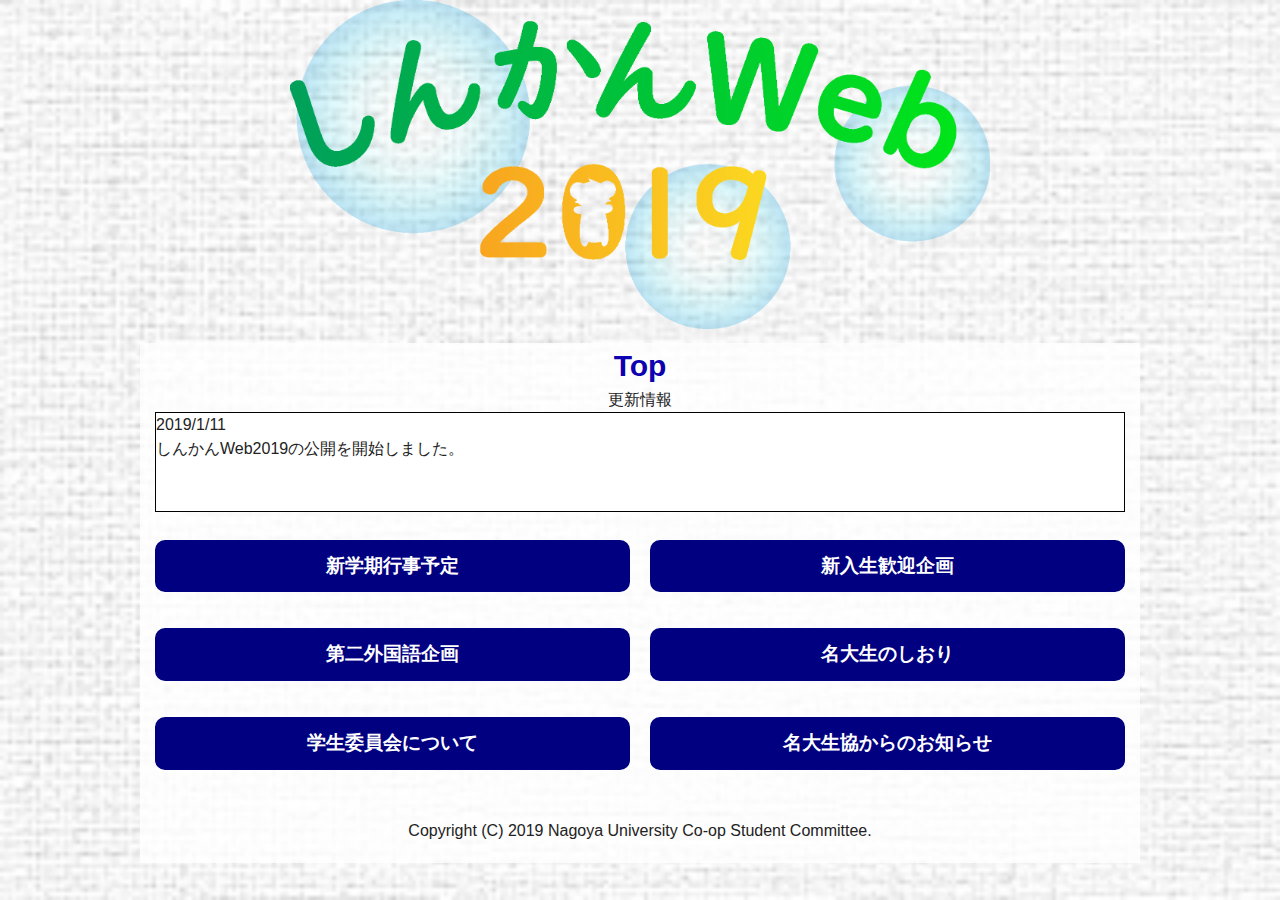
<file: index.html>
﻿<!doctype html>
<html class="no-js" lang="en">
<head>
 <meta charset="utf-8" />
 <meta name="viewport" content="width=device-width, initial-scale=1.0">
 <meta name="description" content="2018年度名古屋大学新入生のためのホームページ。">
 <meta name="keywords" content="しんかん,新歓,しんかんweb,しんかんWeb,名大,新入生,名古屋大学,Me~dia,Me-dia,学生委員会,SC">
 <title>しんかんWeb 2019</title>
 <link rel="stylesheet" href="css/foundation.css">
 <link rel="stylesheet" href="sinkanweb0-1.css">
 <script src="js/vendor/modernizr.js"></script>
</head>
<body>
 <header class="row">
  <div class="large-12 columns">
   <a href="index.html"><img id="logo" src="logo.png" alt="ロゴ"></a>
  </div>
 </header>
 
 <div class="row full-width content-area contents">
                <div class="title">Top</div>
           <div class="large-centered columns">
              更新情報<br>
              <div class="box">
2019/1/11<br>しんかんWeb2019の公開を開始しました。

                </div>

           </div>
 </div>
 <div class="row full-width content-area contents">
           <div class="large-centered columns">
<ul class="small-block-grid-1 medium-block-grid-2">
<p>
        <li><a href="schedule/schedule.html"><div class="block"><big>新学期行事予定</big></div></a></li>
        <li><a href="sinkan/welcome.html"><div class="block"><big>新入生歓迎企画</big></div></a></li>
        <li><a href="language/language.html"><div class="block"><big>第二外国語企画</div></big></a></li>
        <li><a href="guide/guide.html"><div class="block"><big>名大生のしおり</big></div></a></li>
        <li><a href="sc/sc.html"><div class="block"><big>学生委員会について</big></div></a></li>
        <li><a href="http://nucoop.jp/fresh/"><div class="block"><big>名大生協からのお知らせ</big></div></a></li>
</ul>
</p>
           </div>
 </div>
 <div class="row">
  <div class="large-12 columns contents">
   <p>Copyright (C) 2019 Nagoya University Co-op Student Committee.</p>
  </div>
 </div>
</body>
</html>
</file>
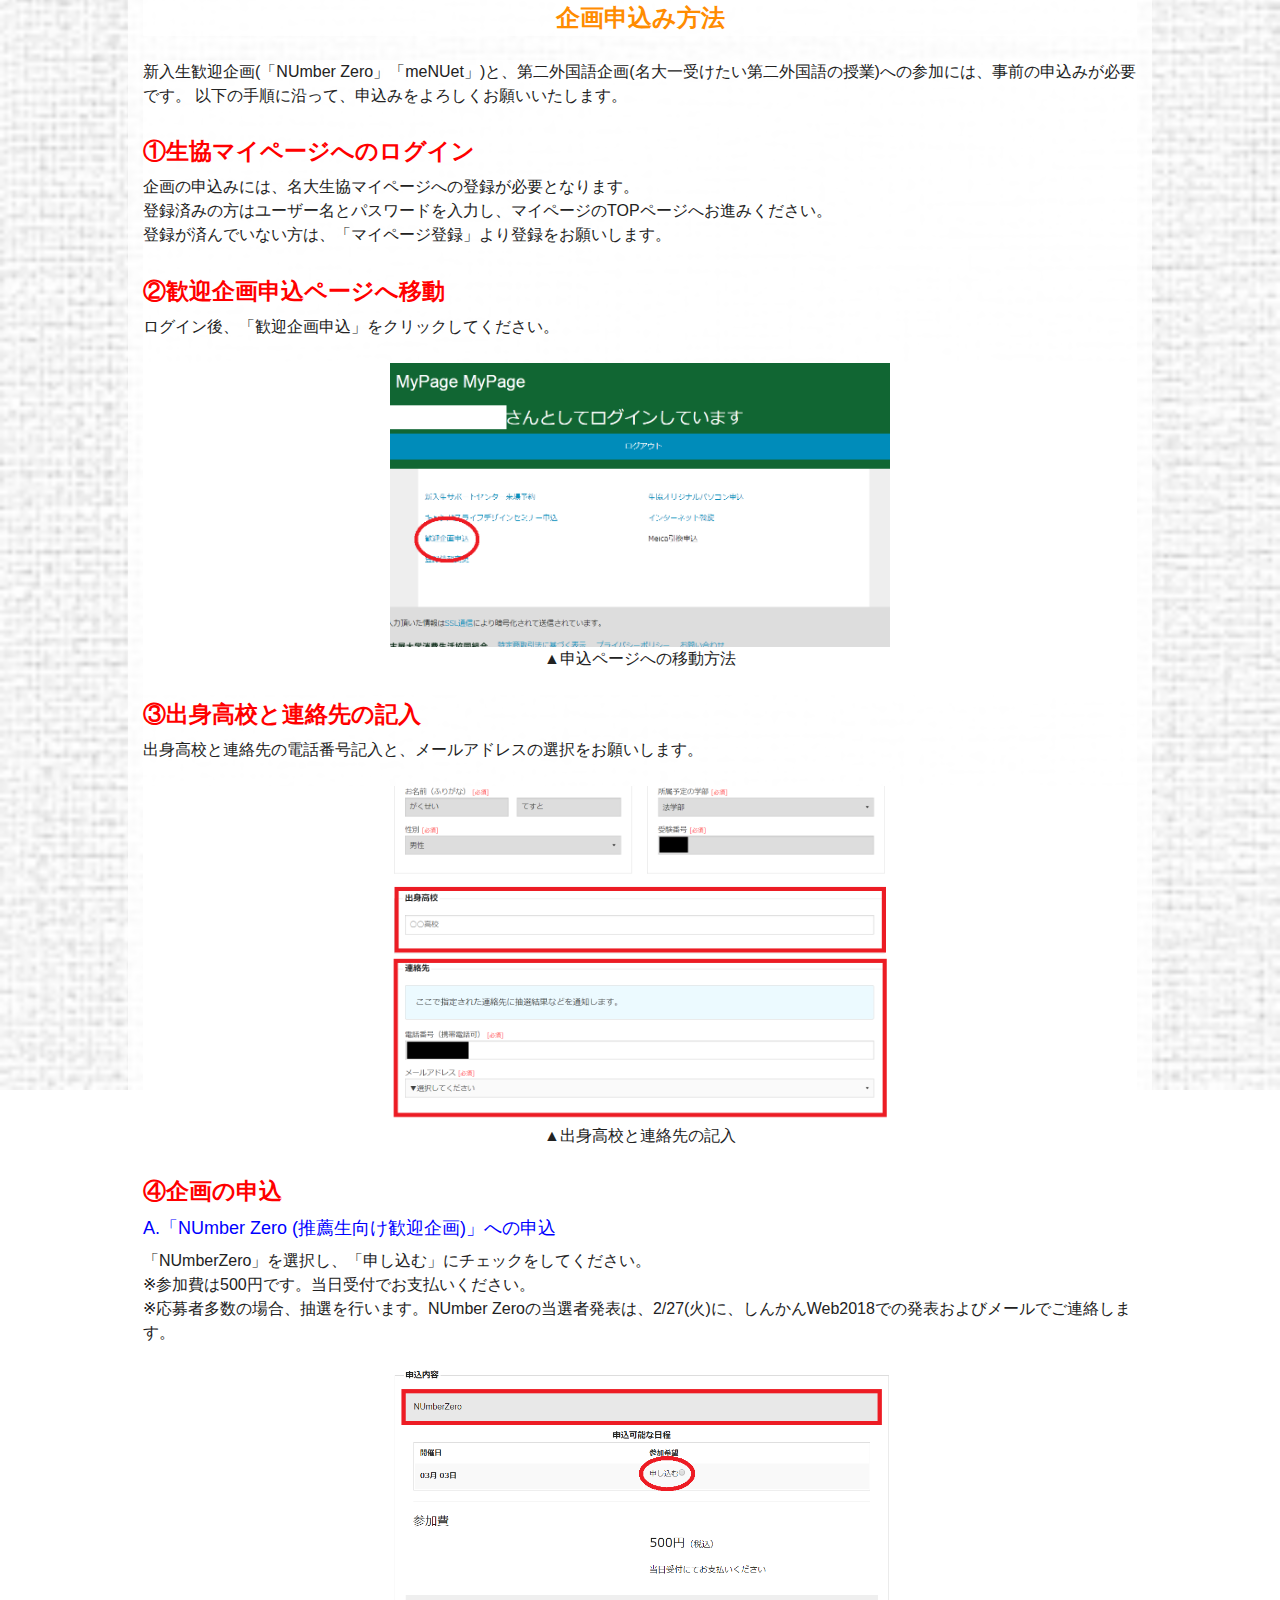
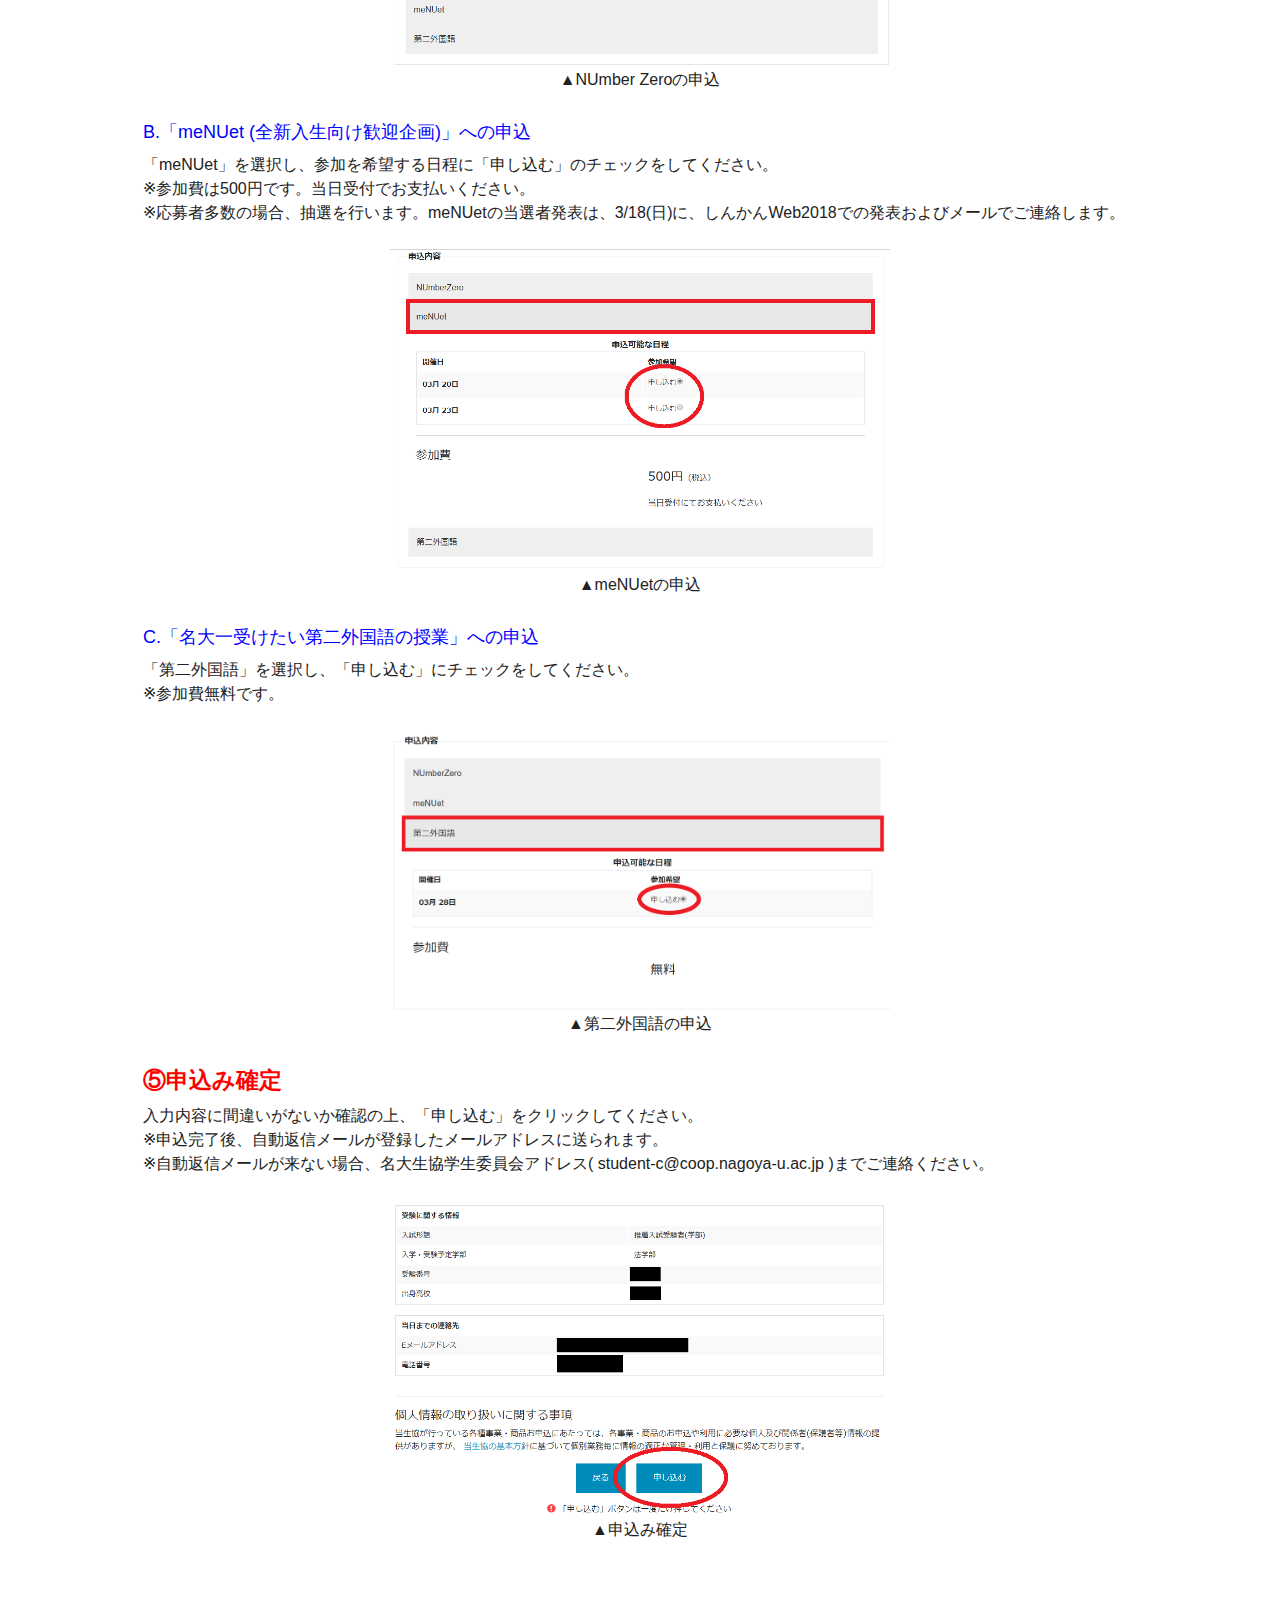
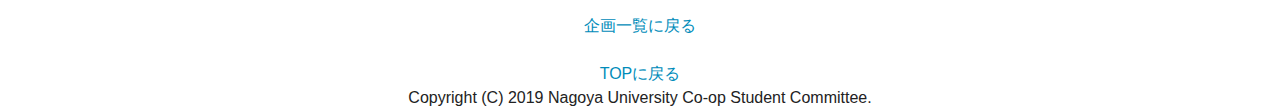
<file: sinkan/method/index.html>
﻿<!doctype html>
<html class="no-js" lang="en">
<head>
 <meta charset="utf-8" />
 <meta name="viewport" content="width=device-width, initial-scale=1.0" />
 <meta name="description" content="2018年度名古屋大学新入生のためのホームページ。"/>
 <meta name="keywords" content="しんかん,新歓,しんかんweb,しんかんWeb,名大,新入生,名古屋大学,Me~dia,Me-dia,学生委員会,SC"/>
 <title>企画申込み方法</title>
<link rel="stylesheet" href="../../css/foundation.css" />
 <link rel="stylesheet" href="sinkanweb4-2.css" />
<script src="../../js/vendor/modernizr.js"></script>
</script>

</head>
<body>
 <div class="large-centered columns">
   <div id="header">企画申込み方法</div><br>
   <div id="content">

新入生歓迎企画(「NUmber Zero」「meNUet」)と、第二外国語企画(名大一受けたい第二外国語の授業)への参加には、事前の申込みが必要です。
以下の手順に沿って、申込みをよろしくお願いいたします。

<br><br>
<h4><font color="#FF0000"><b>①生協マイページへのログイン</b></font></h4>
企画の申込みには、名大生協マイページへの登録が必要となります。<br>
登録済みの方はユーザー名とパスワードを入力し、マイページのTOPページへお進みください。<br>
登録が済んでいない方は、「マイページ登録」より登録をお願いします。<br><br>

<h4><font color="#FF0000"><b>②歓迎企画申込ページへ移動</b></font></h4>
ログイン後、「歓迎企画申込」をクリックしてください。<br><br>


<div id="photo">
<img src="web0.png" alt="web0"><br>
▲申込ページへの移動方法<br><br>
</div>


<h4><font color="#FF0000"><b>③出身高校と連絡先の記入</b></font></h4>
出身高校と連絡先の電話番号記入と、メールアドレスの選択をお願いします。<br><br>
<div id="photo">
<img src="web1.png" alt="web1"><br>
▲出身高校と連絡先の記入<br><br>
</div>



<h4><font color="#FF0000"><b>④企画の申込</b></font></h4>
<h5><font color="#0000FF">A.「NUmber Zero (推薦生向け歓迎企画)」への申込</font></h5>
「NUmberZero」を選択し、「申し込む」にチェックをしてください。<br>
※参加費は500円です。当日受付でお支払いください。<br>
※応募者多数の場合、抽選を行います。NUmber Zeroの当選者発表は、2/27(火)に、しんかんWeb2018での発表およびメールでご連絡します。
<br><br>
<div id="photo">
<img src="web2.png" alt="web2"><br>
▲NUmber Zeroの申込<br><br>
</div>


<h5><font color="#0000FF">B.「meNUet (全新入生向け歓迎企画)」への申込</font></h5>
「meNUet」を選択し、参加を希望する日程に「申し込む」のチェックをしてください。<br>
※参加費は500円です。当日受付でお支払いください。<br>
※応募者多数の場合、抽選を行います。meNUetの当選者発表は、3/18(日)に、しんかんWeb2018での発表およびメールでご連絡します。
<br><br>
<div id="photo">
<img src="web3.png" alt="web3"><br>
▲meNUetの申込<br><br>
</div>

<h5><font color="#0000FF">C.「名大一受けたい第二外国語の授業」への申込</font></h5>
「第二外国語」を選択し、「申し込む」にチェックをしてください。<br>
※参加費無料です。<br><br>
<div id="photo">
<img src="web4.png" alt="web1"><br>
▲第二外国語の申込<br><br>
</div>



<h4><font color="#FF0000"><b>⑤申込み確定</b></font></h4>
入力内容に間違いがないか確認の上、「申し込む」をクリックしてください。<br>
※申込完了後、自動返信メールが登録したメールアドレスに送られます。<br>
※自動返信メールが来ない場合、名大生協学生委員会アドレス( student-c@coop.nagoya-u.ac.jp )までご連絡ください。<br><br>
<div id="photo">
<img src="web5.png" alt="web5"><br>
▲申込み確定<br><br>
</div>




<br><br>

<center><a href="../welcome.html">企画一覧に戻る</a></center><br>

   </div>
</div>
<div><center><a href="../../index.html">TOPに戻る</a></center></div>
 <div class="row">
  <div class="large-12 columns contents">
   <center>Copyright (C) 2019 Nagoya University Co-op Student Committee.</center>
  </div>
 </div>
</body>
</html>
</file>
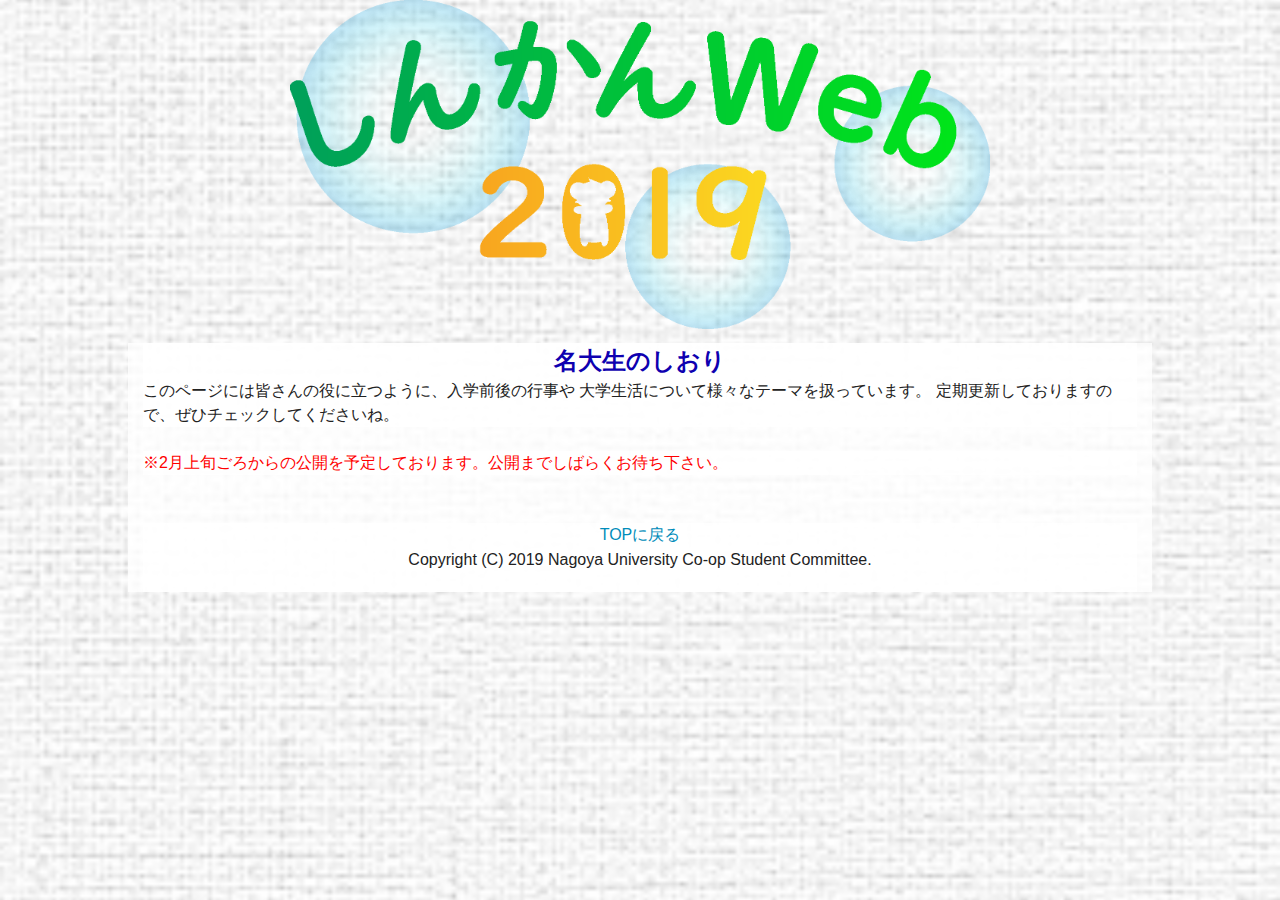
<file: guide/guide.html>
﻿<!doctype html>
<html class="no-js" lang="en">
<head>
 <meta charset="utf-8" />
 <meta name="viewport" content="width=device-width, initial-scale=1.0" />
 <meta name="description" content="2018年度名古屋大学新入生のためのホームページ。"/>
 <meta name="keywords" content="しんかん,新歓,しんかんweb,しんかんWeb,名大,新入生,名古屋大学,Me~dia,Me-dia,学生委員会,SC"/>
 <title>名大生のしおり</title>
<link rel="stylesheet" href="../css/foundation.css" /> 
 <link rel="stylesheet" href="sinkanweb4-1.css" />
<script src="../js/vendor/modernizr.js"></script> 
</head>
<body>
<a href="../index.html"><img id="logo" src="../logo.png" alt="ロゴ" ></a>
 <div class="large-centered columns">
   <div id="header">名大生のしおり</div>
   <div id="content">
      <!--しおりは好きですか？遠足などで配られるあの冊子です。
      これから『名大生』という旅をする皆さんが読んで旅の行方を
      楽しみにするようなものにしたい。
      そんな思いで「名大生のしおり」と名付けました。-->
      このページには皆さんの役に立つように、入学前後の行事や
      大学生活について様々なテーマを扱っています。
      定期更新しておりますので、ぜひチェックしてくださいね。
   </div>
<br>
<div class="cause">※2月上旬ごろからの公開を予定しております。公開までしばらくお待ち下さい。</div><br><br>

 <!--<div>記事に関して何かございましたら学生委員会( student-c@coop.nagoya-u.ac.jp )までご連絡ください。</div>-->
 <div><a href="../index.html">TOPに戻る</a></div>
 <div class="row">
   <p>Copyright (C) 2019 Nagoya University Co-op Student Committee.</p>
  </div>
 </div>
</body>
</html>
</file>
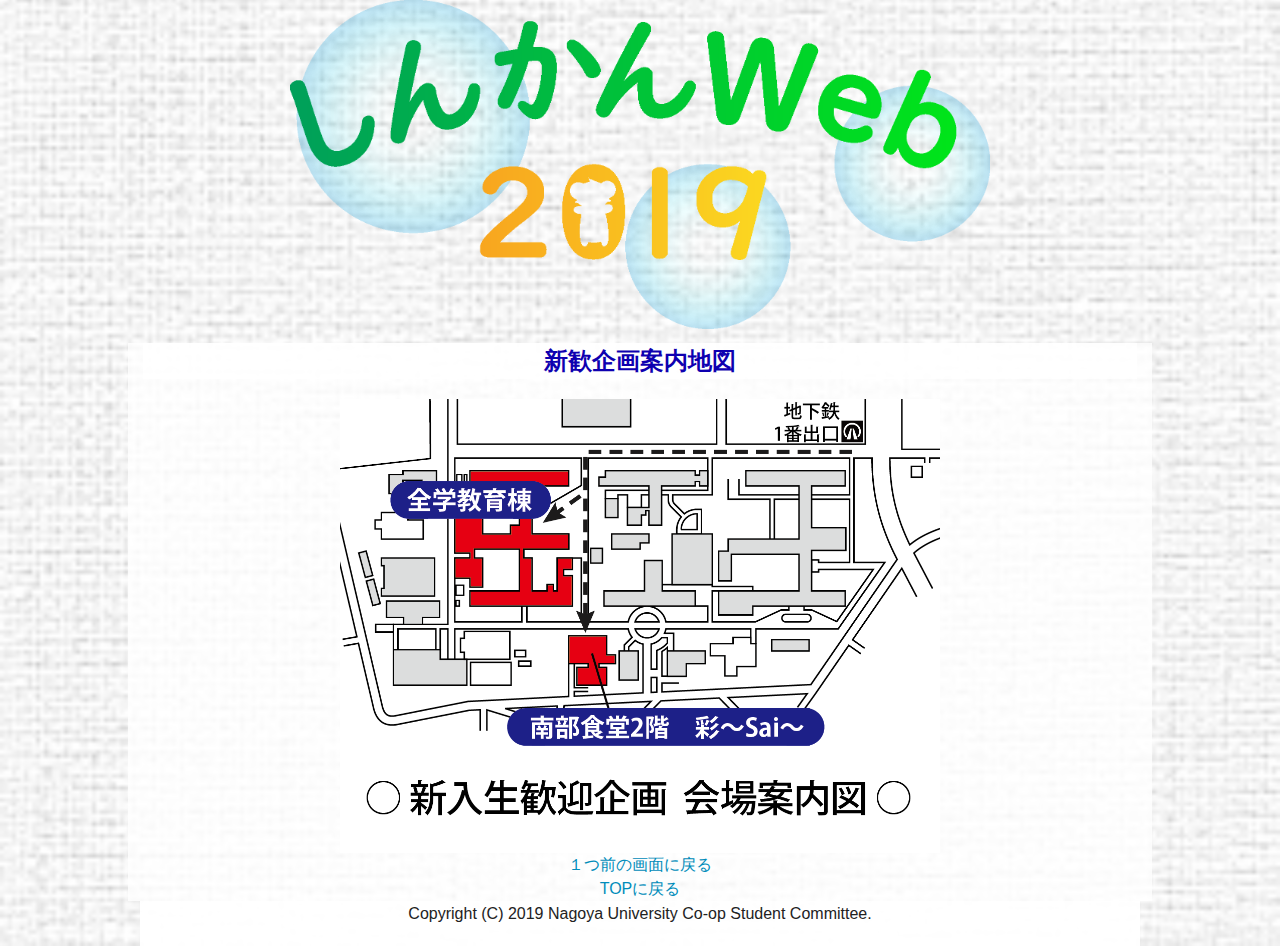
<file: map/map.html>
﻿<!doctype html>
<html class="no-js" lang="en">
<head>
 <meta charset="utf-8" />
 <meta name="viewport" content="width=device-width, initial-scale=1.0" />
 <meta name="description" content="2018年度名古屋大学新入生のためのホームページ。"/>
 <meta name="keywords" content="しんかん,新歓,しんかんweb,しんかんWeb,名大,新入生,名古屋大学,Me~dia,Me-dia,学生委員会,SC"/>
 <title>Map</title>
 <link rel="stylesheet" href="../css/foundation.css" />
 <link rel="stylesheet" href="sinkanweb0-2.css" />
 <script src="../js/vendor/modernizr.js"></script>
</head>
<body>
    <a href="../index.html"><img id="logo" src="../logo.png" alt="ロゴ" ></a>
 <div class="large-centered columns">
   <div id="header">新歓企画案内地図</div>
 <img id="map"  src="map.png" alt="地図">
</div>
<div><a onclick="history.back()">１つ前の画面に戻る</a></div>
<div><a href="../index.html">TOPに戻る</a></div>
 <div class="row">
  <div class="large-12 columns contents">
   <p>Copyright (C) 2019 Nagoya University Co-op Student Committee.</p>
  </div>
 </div>
</body>
</html>
</file>
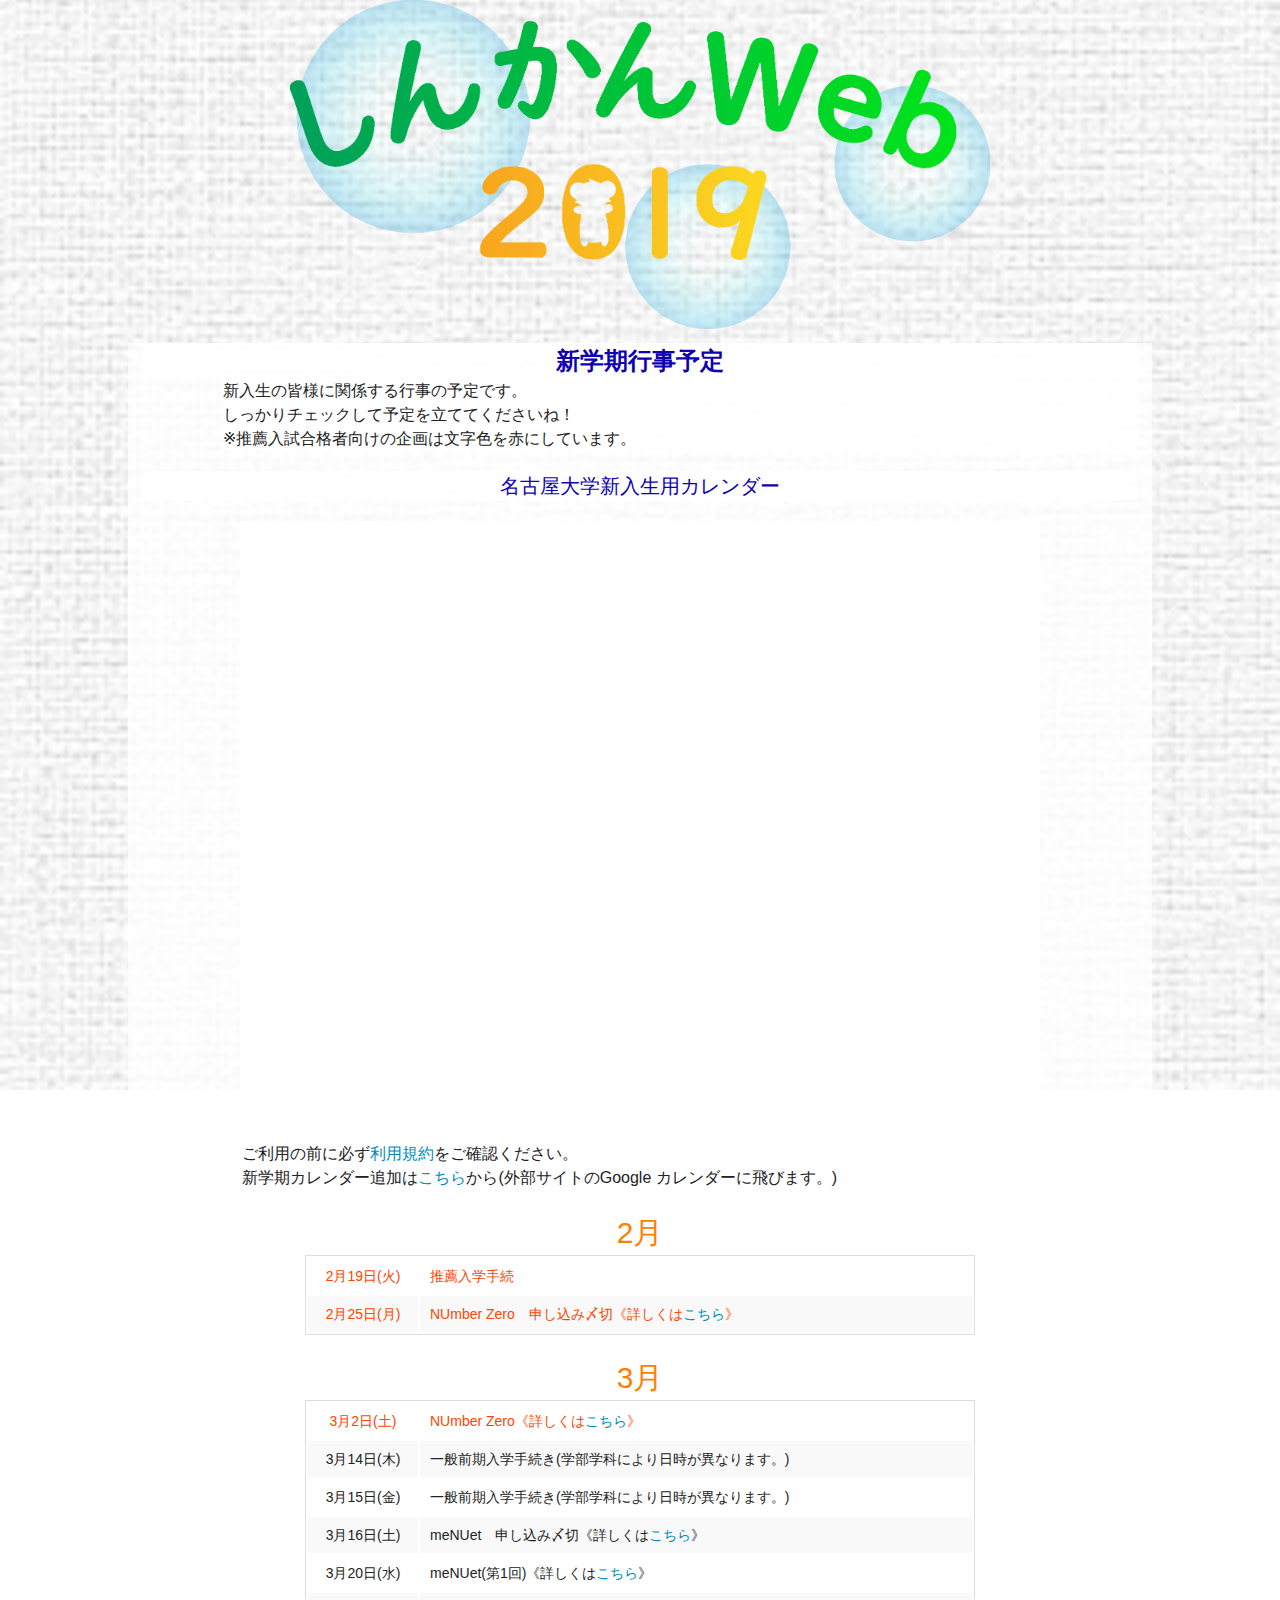
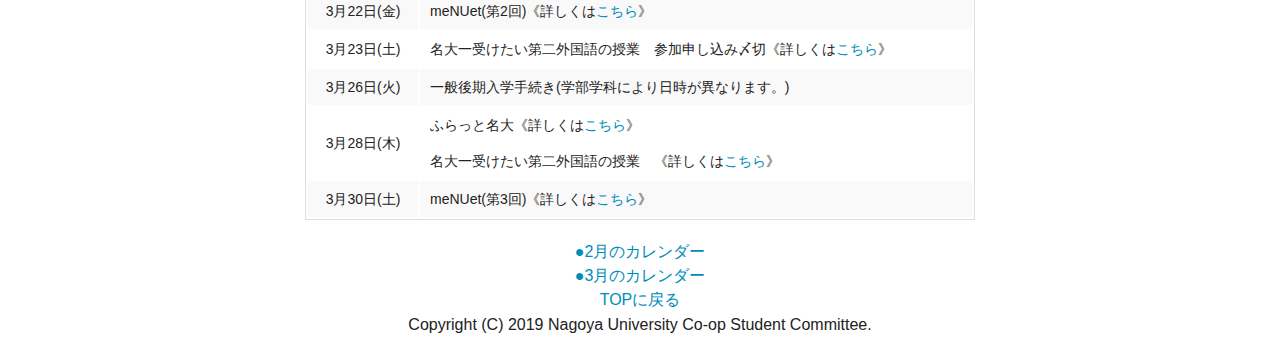
<file: schedule/schedule.html>
﻿<!doctype html>
<html class="no-js" lang="en">
<head>
 <meta charset="utf-8" />
 <meta name="viewport" content="width=device-width, initial-scale=1.0" />
 <meta name="description" content="2018年度名古屋大学新入生のためのホームページ。"/>
 <meta name="keywords" content="しんかん,新歓,しんかんweb,しんかんWeb,名大,新入生,名古屋大学,Me~dia,Me-dia,学生委員会,SC"/>
 <title>新学期行事予定</title>
 <link rel="stylesheet" href="../css/foundation.css" />
 <link rel="stylesheet" href="sinkanweb1-1.css" />
 <script src="../js/vendor/modernizr.js"></script>
</head>

<body>
<a href="../index.html"><img id="logo" src="../logo.png" alt="ロゴ" ></a>
<header class="row">
  <div class="large-12 columns">
  </div>
</header>
 <div class="large-centered columns">
   <div id="header">新学期行事予定</div>
 <div id="introduce">
     新入生の皆様に関係する行事の予定です。<br>
     しっかりチェックして予定を立ててくださいね！<br>
     ※推薦入試合格者向けの企画は文字色を赤にしています。<br>
</div>
<div class="calendar_explain">名古屋大学新入生用カレンダー</div>
  <div class="cal_wrapper">
    <div class="googlecal">
<iframe src="https://calendar.google.com/calendar/embed?showTitle=0&amp;height=600&amp;wkst=1&amp;
bgcolor=%23FFFFFF&amp;src=ot4vflkr8ikjrnjgae6kgcspb8%40group.calendar.google.com&amp;color=%2342104A&amp;
ctz=Asia%2FTokyo" style="border-width:0" frameborder="0" scrolling="no" ></iframe><br>
    </div>
  </div>

<p>
<div class="add_calendar">
    ご利用の前に必ず<a href="calendar_rule.pdf"><u>利用規約</u></a>をご確認ください。<br>
  新学期カレンダー追加は<a href="https://calendar.google.com/calendar/embed?src=ot4vflkr8ikjrnjgae6kgcspb8%40group.calendar.google.com&ctz=Asia%2FTokyo"><u>こちら</u></a>から(外部サイトのGoogle カレンダーに飛びます。)
</div>
</p>

 <table class="contents" >
    <div class="month" id="calendar2">2月</div>
 <tr><td class="date"><span id="suisen">2月19日(火)</span></td><td><span id="suisen">推薦入学手続</span></td></tr>
 <tr><td class="date"><span id="suisen">2月25日(月)</span></td><td><span id="suisen">NUmber Zero　申し込み〆切《詳しくは<a href="../sinkan/suisen/suisen.html"><u>こちら</u></a>》</span></td></tr>
 </table>
<p>
 <table class="contents" >
  <div class="month" id="calendar3">3月</div>
  <tr><td class="date"><span id="suisen">3月2日(土)</span></td><td><span id="suisen">NUmber Zero《詳しくは<a href="../sinkan/suisen/suisen.html"><u>こちら</u></a>》</span></td></tr>
  <tr><td class="date">3月14日(木)</td><td>一般前期入学手続き(学部学科により日時が異なります。)</td></tr>
  <tr><td class="date">3月15日(金)</td><td>一般前期入学手続き(学部学科により日時が異なります。)</td></tr>
  <tr><td class="date">3月16日(土)</td><td>meNUet　申し込み〆切《詳しくは<a href="../sinkan/all-students/all-students.html"><u>こちら</u></a>》
  <tr><td class="date">3月20日(水)</td><td>meNUet(第1回)《詳しくは<a href="../sinkan/all-students/all-students.html"><u>こちら</u></a>》
  <tr><td class="date">3月22日(金)</td><td>meNUet(第2回)《詳しくは<a href="../sinkan/all-students/all-students.html"><u>こちら</u></a>》
  <tr><td class="date">3月23日(土)</td><td>名大一受けたい第二外国語の授業　参加申し込み〆切《詳しくは<a href="../language/language.html"><u>こちら</u></a>》</td></tr>
  <tr><td class="date">3月26日(火)</td><td>一般後期入学手続き(学部学科により日時が異なります。)</td></tr>
  <tr><td class="date">3月28日(木)</td><td>ふらっと名大《詳しくは<a href="../sinkan/freejoin/freejoin.html">こちら</a>》<br><br>
  名大一受けたい第二外国語の授業　《詳しくは<a href="../language/language.html"><u></u>こちら</u></a>》</td></tr>
  <tr><td class="date">3月30日(土)</td><td>meNUet(第3回)《詳しくは<a href="../sinkan/all-students/all-students.html"><u>こちら</u></a>》</td></tr>
</table>
</p>

<!--<p>
 <table class="contents" >
   <div class="month" id="calendar4">4月</div>
 <tr><td class="date">4月02日(火)</td><td>教科書販売等ガイダンス<br>
                             《新入生スタッフ募集！詳しくは<a href="../sc/sc.html"><u>こちら</u></a>》</td></tr>
 
 </table> 
</p>-->

    
<div class="menu">
 <div>
     <a href="#calendar2">●2月のカレンダー</a><br>
     <a href="#calendar3">●3月のカレンダー</a><br>
    <!-- <a href="#calendar4">●4月のカレンダー</a><br>-->
     
 </div>

 <div><a href="../index.html">TOPに戻る</a></div>
 <div class="row">
   <p>Copyright (C) 2019 Nagoya University Co-op Student Committee.</p>

 </div>
</div>

</div>
</body>
</html>
</file>
<file: sinkanweb0-1.css>
body{
    background-image: url("background\ .jpg");
    
    background-attachment: fixed;
    background-size: cover;
    margin-left:5%;
    margin-right:5%;
    width:90%;
    text-align:center;
}

#logo{
    max-width: 700px;
    width:75%;
    margin-bottom: 10pt;
}

.title{
    font-size: x-large;
    font-weight: bold;
    color: #0e00b0;
}


div.box {
    width:100%;
    height:100px;
    overflow:auto;
    background-color:#FFF;
    border:1px #000000 solid;
    text-align: left;
}

div.box p {
margin:1em 8px;
}

.contents {
    background-color: rgba(255,255,255,0.8);
}

.block{
    padding: 0.5em 1em;
    margin: 0.5em 0;
    font-weight: bold;
    color: #ffffff;
    background-color: #000080;
    border: solid 3px #000080;
    border-radius: 10px;
}

.links ul {
    list-style-type: none;
}

.links a {
    display: block;
    height: 1.5em;
    text-decoration: none;
}

a:hover{
    text-decoration: none;
}

@media only screen and (min-width: 600px){
    body{
        margin-left:10%;
        margin-right:10%;
        width:80%;
    }

    .title{
        font-size: 30px;
        font-weight: bold;
        color: #0e00b0
    }
}
</file>
<file: sinkan/method/sinkanweb4-2.css>
body{
    background-image:url("../../background.png");
    background-position: center center;
    background-repeat: no-repeat;
    background-size: cover;
    text-align:left;
    margin-left:10%;
    margin-right:10%;
    width:80%;
        background-attachment: fixed;

}

#header{
    font-size: x-large;
    font-weight: bold;
    color: #ff8c00;
    text-align:center;
}

#photo{
    text-align:center;

}
#photo img{
width: 80%;
max-width: 500px;

}

#row{
   text-align:center;
}


div{
    background-color: rgba(255,255,255,0.8);
}
</file>
<file: guide/sinkanweb4-1.css>
body{
    background-image:url("../background\ .jpg");
    background-position: center center;
    background-repeat: no-repeat;
    background-attachment: fixed;
    background-size: cover;
    margin-left:5%;
    margin-right:5%;
    width:90%;
    text-align:center;
}

#header{
    font-size: x-large;
    font-weight: bold;
    color: #0e00b0;
}

#logo{
    max-width: 700px;
    width:75%;
    margin-bottom: 10pt;
}

#content{
    text-align:left
}

table.contents{
    margin: 0 auto;
}

td{
    height:70%;
}

.cause{
    text-align: left;
    color: red;
}


#contents{
    font-size: x-large;
}

div{
    background-color: rgba(255,255,255,0.8);
}

@media only screen and (min-width: 600px){
    
    body{
        margin-left:10%;
        margin-right:10%;
        width:80%;
    }
}
</file>
<file: map/sinkanweb0-2.css>
﻿body{
    background-image:url("../background\ .jpg");
    background-position: center center;
    background-repeat: no-repeat;
    background-attachment: fixed;
    background-size: cover;
    margin-left:5%;
    margin-right:5%;
    width:90%;
    text-align:center;
}

#header{
    font-size: x-large;
    font-weight: bold;
    color: #0e00b0;
    margin-bottom: 20px;
}

#logo{
    max-width: 700px;
    width:75%;
    margin-bottom: 10pt;
}

#map{
    width:90%;
    max-width: 600px;
}

div{
    background-color: rgba(255,255,255,0.8);
}

@media only screen and (min-width: 600px){
    body{
        margin-left:10%;
        margin-right:10%;
        width:80%;
    }
}
</file>
<file: schedule/sinkanweb1-1.css>
body{
    background-image:url("../background\ .jpg");
    background-position: center center;
    background-repeat: no-repeat;
    background-attachment: fixed;
    background-size: cover;
    margin-left:5%;
    margin-right:5%;
    width:90%;
    text-align:center;
}

#header{
    font-size: x-large;
    font-weight: bold;
    color: #0e00b0
}

#logo{
    max-width: 700px;
    width:75%;
    margin-bottom: 10pt;
}

#introduce{
    text-align:left
}

#schedule1{
    text-align:left
}

#schedule2{
    text-align:left
}

#suisen{
    color:#ff4500;
}

div{
    background-color: rgba(255,255,255,0.8);
}

#introduce{
    text-align:left
}

.calendar_explain{
    margin-top:20px;
    text-align:left;
    font-size:20px;
    color:#0e00b0;
}

.add_calendar{
    text-align: left;
    margin-left: 5px;
}

.cal_wrapper {
  max-width: 800px;
  min-width: 200px;
  margin: 2.0833% auto;
}
 
.googlecal {
  position: relative;
  padding-bottom: 100%;
  height: 0;
  overflow: hidden;
}

.googlecal iframe {
  position: absolute;
  top: 0;
  left: 0;
  width: 100% !important;
  height: 100% !important;
}
 
table.contents{
    margin: 0 auto;
    width: 94%
}

#suisen{
    color:#ff4500;
}

.date{
    width:50px;
    text-align:center;
}

.month{
    color:#ff8000;
    font-size: 30px;
}


.information{
    margin-bottom: 20px;
    text-align:left;
}

.menu{
    text-align: center;

}

a{
    text-decoration: none;
}

a:hover{
    text-decoration: underline;
}

u{
    text-decoration: none;
}

@media only screen and (min-width: 350px){
    .calendar_explain{
        text-align: center;
    }
}

@media only screen and (min-width: 600px){
    #introduce{
        margin-left: 1%;
    }
    
    body{
        margin-left:10%;
        margin-right:10%;
        width:80%;
    }

    .date {
        width: 110px
    }

    .add_calendar{
        margin-left: 10%;
    }

    
}

@media only screen and (min-width: 750px){
    .information{
        text-align: center;
    }
}

@media only screen and (min-width: 900px) {

    .googlecal {
        padding-bottom: 75%;
    }

    table.contents{
        margin: 0 auto;
        width: 670px
    }    

    
}

@media only screen and (min-width: 1100px) {

    #introduce{
        margin-left: 8%
    } 
}
</file>
